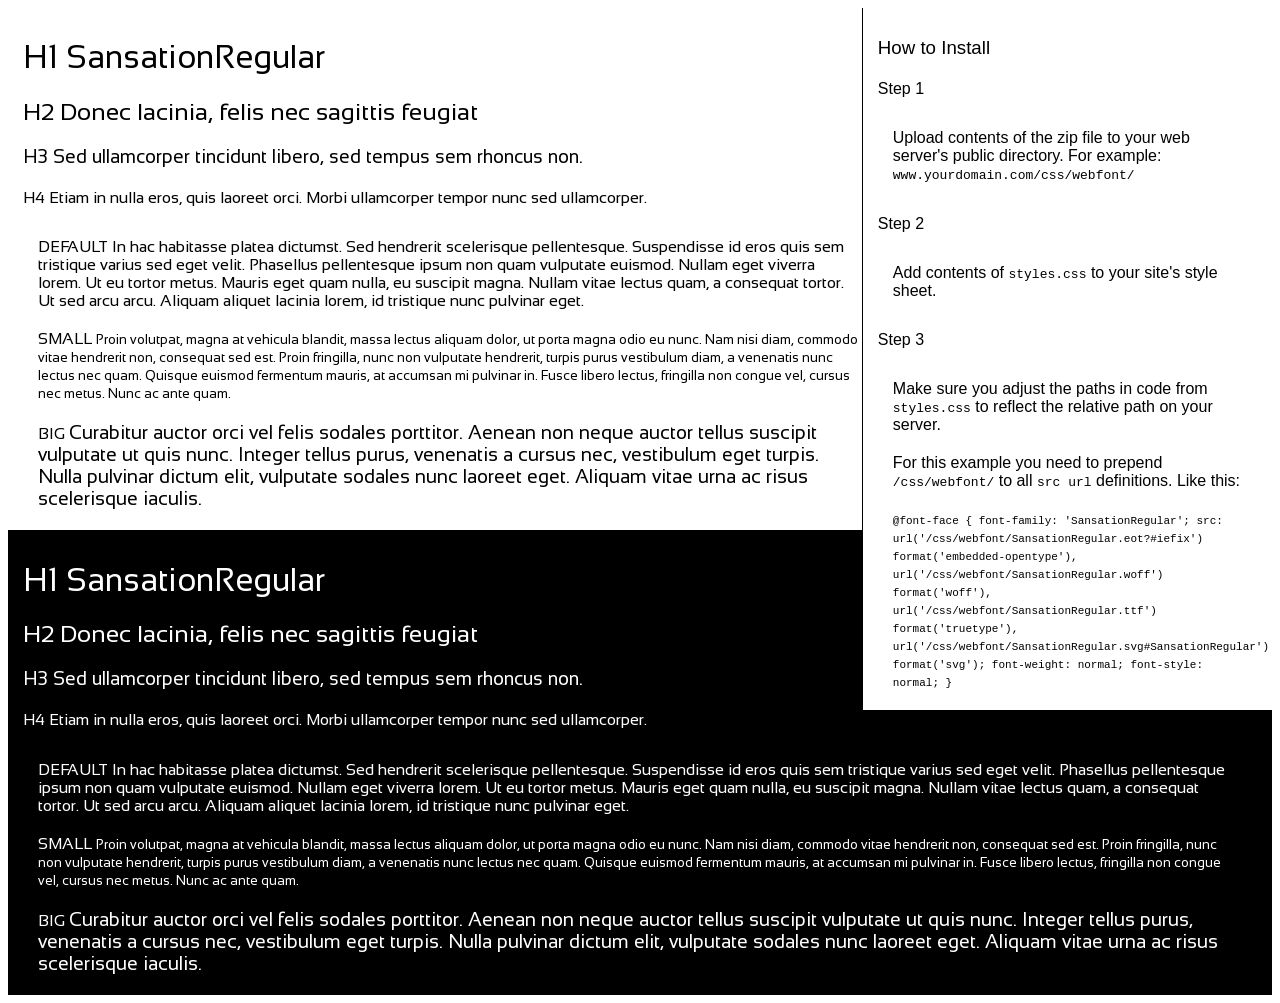
<file: resources/fonts/SansationRegular/preview.html>
<!DOCTYPE html>
<html>
<head>
<title>
SansationRegular
 - Web font preview
</title>
<style type='text/css'>

@font-face {
  font-family: 'SansationRegular';
  src: url('SansationRegular.eot?#iefix') format('embedded-opentype'),  url('SansationRegular.woff') format('woff'), url('SansationRegular.ttf')  format('truetype'), url('SansationRegular.svg#SansationRegular') format('svg');
  font-weight: normal;
  font-style: normal;
}

body { font-family: 'SansationRegular' !important; }
h1, h2, h3, h4 { font-weight: normal; }
.reg { color:black; background:white; }
.inverse { color:white; background:black; }
div { padding: 10px 15px; }
.right { background:white; width:30%; float: right; font-family: sans-serif; border: 1px solid black; border-width: 0 0 1px 1px;}
</style>
</head>
<body>
<div class='right'>
<h3>How to Install</h3>
<h4>Step 1</h4>
<div>
Upload contents of the zip file to your web server's public directory. For example:
<code>www.yourdomain.com/css/webfont/</code>
</div>
<h4>Step 2</h4>
<div>
Add contents of
<code>styles.css</code>
to your site's style sheet.
</div>
<h4>Step 3</h4>
<div>
Make sure you adjust the paths in code from
<code>styles.css</code>
to reflect the relative path on your server.
</div>
<div>
For this example you need to prepend
<code>/css/webfont/</code>
to all
<code>src url</code>
definitions. Like this:
</div>
<div>
<code style='font-size:11px;'>@font-face {
  font-family: 'SansationRegular';
  src: url('/css/webfont/SansationRegular.eot?#iefix') format('embedded-opentype'),  url('/css/webfont/SansationRegular.woff') format('woff'), url('/css/webfont/SansationRegular.ttf')  format('truetype'), url('/css/webfont/SansationRegular.svg#SansationRegular') format('svg');
  font-weight: normal;
  font-style: normal;
}</code>
</div>
</div>
<div class='reg'>
<h1>
H1
SansationRegular
</h1>
<h2>
H2
Donec lacinia, felis nec sagittis feugiat
</h2>
<h3>
H3
Sed ullamcorper tincidunt libero, sed tempus sem rhoncus non.
</h3>
<h4>
H4
Etiam in nulla eros, quis laoreet orci. Morbi ullamcorper tempor nunc sed ullamcorper.
</h4>
<div>
DEFAULT
In hac habitasse platea dictumst. Sed hendrerit scelerisque pellentesque. Suspendisse id eros quis sem tristique varius sed eget velit. Phasellus pellentesque ipsum non quam vulputate euismod. Nullam eget viverra lorem. Ut eu tortor metus. Mauris eget quam nulla, eu suscipit magna. Nullam vitae lectus quam, a consequat tortor. Ut sed arcu arcu. Aliquam aliquet lacinia lorem, id tristique nunc pulvinar eget.
</div>
<div>
SMALL
<small>
Proin volutpat, magna at vehicula blandit, massa lectus aliquam dolor, ut porta magna odio eu nunc. Nam nisi diam, commodo vitae hendrerit non, consequat sed est. Proin fringilla, nunc non vulputate hendrerit, turpis purus vestibulum diam, a venenatis nunc lectus nec quam. Quisque euismod fermentum mauris, at accumsan mi pulvinar in. Fusce libero lectus, fringilla non congue vel, cursus nec metus. Nunc ac ante quam.
</small>
</div>
<div>
BIG
<big>
Curabitur auctor orci vel felis sodales porttitor. Aenean non neque auctor tellus suscipit vulputate ut quis nunc. Integer tellus purus, venenatis a cursus nec, vestibulum eget turpis. Nulla pulvinar dictum elit, vulputate sodales nunc laoreet eget. Aliquam vitae urna ac risus scelerisque iaculis.
</big>
</div>

</div>
<div class='inverse'>
<h1>
H1
SansationRegular
</h1>
<h2>
H2
Donec lacinia, felis nec sagittis feugiat
</h2>
<h3>
H3
Sed ullamcorper tincidunt libero, sed tempus sem rhoncus non.
</h3>
<h4>
H4
Etiam in nulla eros, quis laoreet orci. Morbi ullamcorper tempor nunc sed ullamcorper.
</h4>
<div>
DEFAULT
In hac habitasse platea dictumst. Sed hendrerit scelerisque pellentesque. Suspendisse id eros quis sem tristique varius sed eget velit. Phasellus pellentesque ipsum non quam vulputate euismod. Nullam eget viverra lorem. Ut eu tortor metus. Mauris eget quam nulla, eu suscipit magna. Nullam vitae lectus quam, a consequat tortor. Ut sed arcu arcu. Aliquam aliquet lacinia lorem, id tristique nunc pulvinar eget.
</div>
<div>
SMALL
<small>
Proin volutpat, magna at vehicula blandit, massa lectus aliquam dolor, ut porta magna odio eu nunc. Nam nisi diam, commodo vitae hendrerit non, consequat sed est. Proin fringilla, nunc non vulputate hendrerit, turpis purus vestibulum diam, a venenatis nunc lectus nec quam. Quisque euismod fermentum mauris, at accumsan mi pulvinar in. Fusce libero lectus, fringilla non congue vel, cursus nec metus. Nunc ac ante quam.
</small>
</div>
<div>
BIG
<big>
Curabitur auctor orci vel felis sodales porttitor. Aenean non neque auctor tellus suscipit vulputate ut quis nunc. Integer tellus purus, venenatis a cursus nec, vestibulum eget turpis. Nulla pulvinar dictum elit, vulputate sodales nunc laoreet eget. Aliquam vitae urna ac risus scelerisque iaculis.
</big>
</div>

</div>
</body>
</html>
</file>
